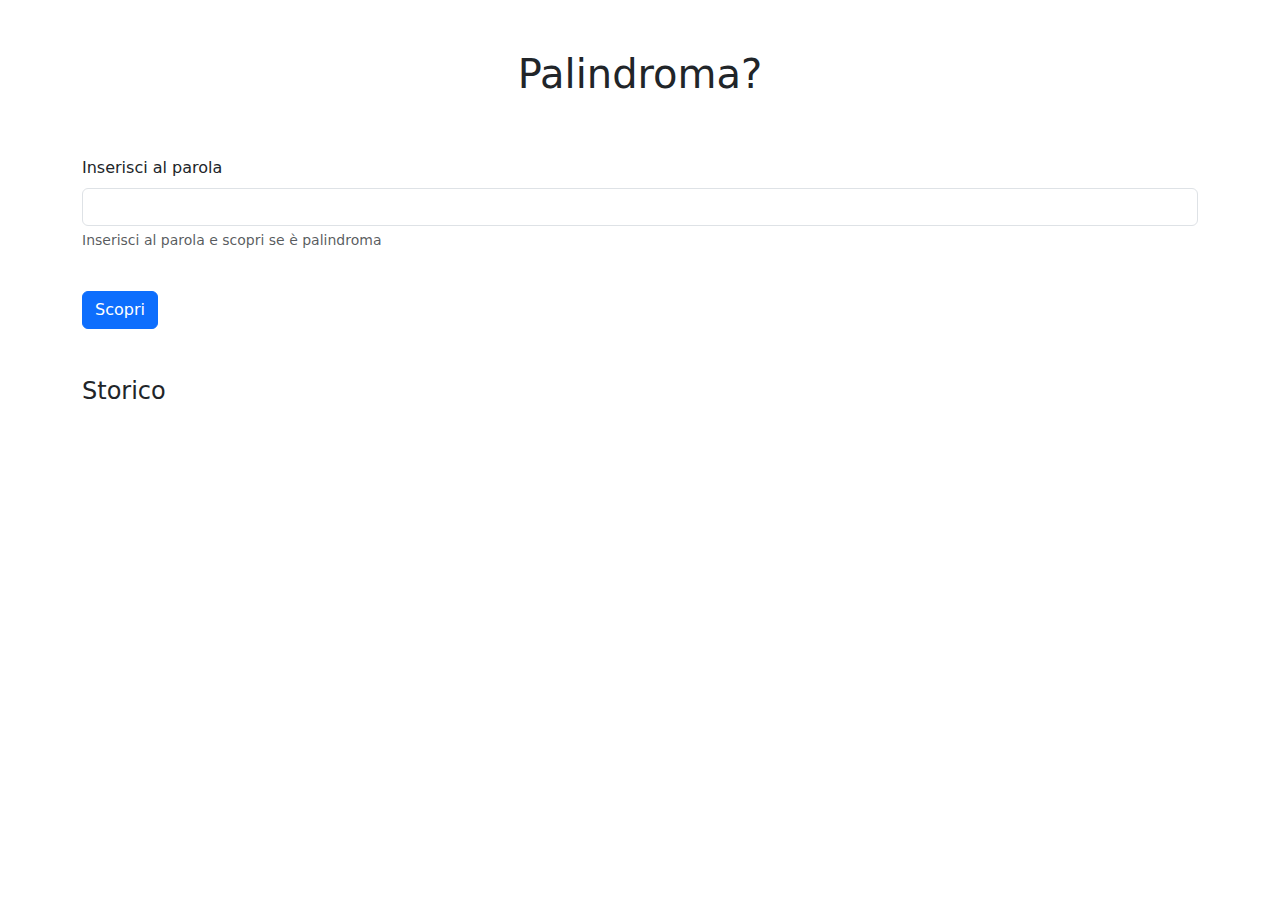
<file: index.html>
<!DOCTYPE html>
<html lang="en">
<head>
    <meta charset="UTF-8">
    <meta name="viewport" content="width=device-width, initial-scale=1.0">
    <link rel="stylesheet" href="style.css">
    <link href="https://cdn.jsdelivr.net/npm/bootstrap@5.3.3/dist/css/bootstrap.min.css" rel="stylesheet"
        integrity="sha384-QWTKZyjpPEjISv5WaRU9OFeRpok6YctnYmDr5pNlyT2bRjXh0JMhjY6hW+ALEwIH" crossorigin="anonymous">
    <title>Document</title>
</head>
<body>
    <header>
        <h1>Palindroma?</h1>
    </header>
    <main class="container">
        <form>
            <div class="mb-3">
                <label for="word" class="form-label">Inserisci al parola</label>
                <input type="text" class="form-control" id="word" aria-describedby="wordHelp">
                <div class="form-text">Inserisci al parola e scopri se è palindroma</div>
            </div>

            <button class="btn btn-primary mt-4" type="submit" id="submit">Scopri</button>

            <div id="result" class="text-center mt-4"></div>

            <div id="history" class="mt-5">
                <h4>Storico</h4>
                <ul id="historyList" class="list-unstyled"></ul>
            </div>
        </form>
    </main>
<script src="js/extraPalindroma.js"></script>
</body>
</html>

<script src="https://cdn.jsdelivr.net/npm/bootstrap@5.3.3/dist/js/bootstrap.bundle.min.js"
        integrity="sha384-YvpcrYf0tY3lHB60NNkmXc5s9fDVZLESaAA55NDzOxhy9GkcIdslK1eN7N6jIeHz"
        crossorigin="anonymous"></script>
</file>
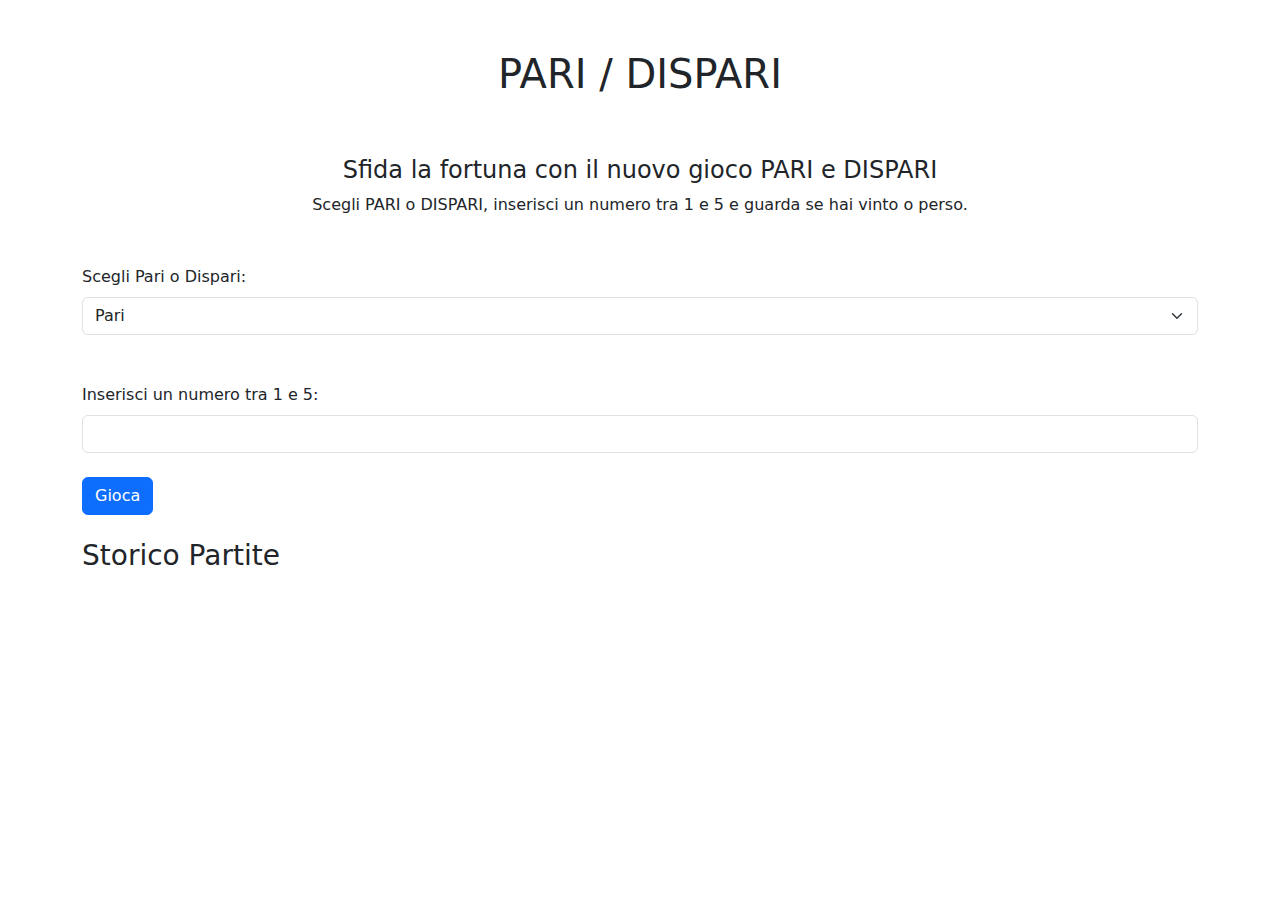
<file: paridispari.html>
<!DOCTYPE html>
<html lang="en">
<head>
    <meta charset="UTF-8">
    <meta name="viewport" content="width=device-width, initial-scale=1.0">
    <link rel="stylesheet" href="style.css">
    <link href="https://cdn.jsdelivr.net/npm/bootstrap@5.3.3/dist/css/bootstrap.min.css" rel="stylesheet"
        integrity="sha384-QWTKZyjpPEjISv5WaRU9OFeRpok6YctnYmDr5pNlyT2bRjXh0JMhjY6hW+ALEwIH" crossorigin="anonymous">
    <title>Document</title>
</head>
<body>
    <header>
        <h1>PARI / DISPARI</h1>
    </header>
    <main class="container">
        <div class="text-center"><h4>Sfida la fortuna con il nuovo gioco PARI e DISPARI</h4></div>
        <div><p class="text-center mb-5">Scegli PARI o DISPARI, inserisci un numero tra 1 e 5 e guarda se hai vinto o perso.</p></div>
        <form>
            <div>
                <div>
                    <label for="choose" class="form-label">Scegli Pari o Dispari:</label>
                    <select id="choose" class="form-select">
                        <option value="Pari">Pari</option>
                        <option value="Dispari">Dispari</option>
                      </select>
                </div>

                <div class="mt-5">
                    <label for="sceltaNumero" class="form-label">Inserisci un numero tra 1 e 5:</label>
                    <input type="number" id="sceltaNumero" class="form-control" min="1" max="5">
                </div>

                <button class="btn btn-primary mt-4" type="submit" id="playGame">Gioca</button>

                <div id="result" class="mt-4 text-center"></div>
            </div>
            <div id="history" class="mt-4">
                <h3>Storico Partite</h3>
                <ul id="historyList" class="list-unstyled"></ul>
            </div>
        </form>

    </main>
    <script src="js/extraPariDispari.js"></script>
</body>
</html>
<script src="https://cdn.jsdelivr.net/npm/bootstrap@5.3.3/dist/js/bootstrap.bundle.min.js"
        integrity="sha384-YvpcrYf0tY3lHB60NNkmXc5s9fDVZLESaAA55NDzOxhy9GkcIdslK1eN7N6jIeHz"
        crossorigin="anonymous"></script>
</file>
<file: style.css>
*{
    margin: 0;
    padding: 0;
    box-sizing: border-box;
}

h1{
    text-align: center;
    padding-top: 50px;
    padding-bottom: 50px;
}

.vittoria{
    color: green;
}

.sconfitta{
    color: red;
}

.si{
    color: green;
}

.no{
    color: red;
}
</file>
